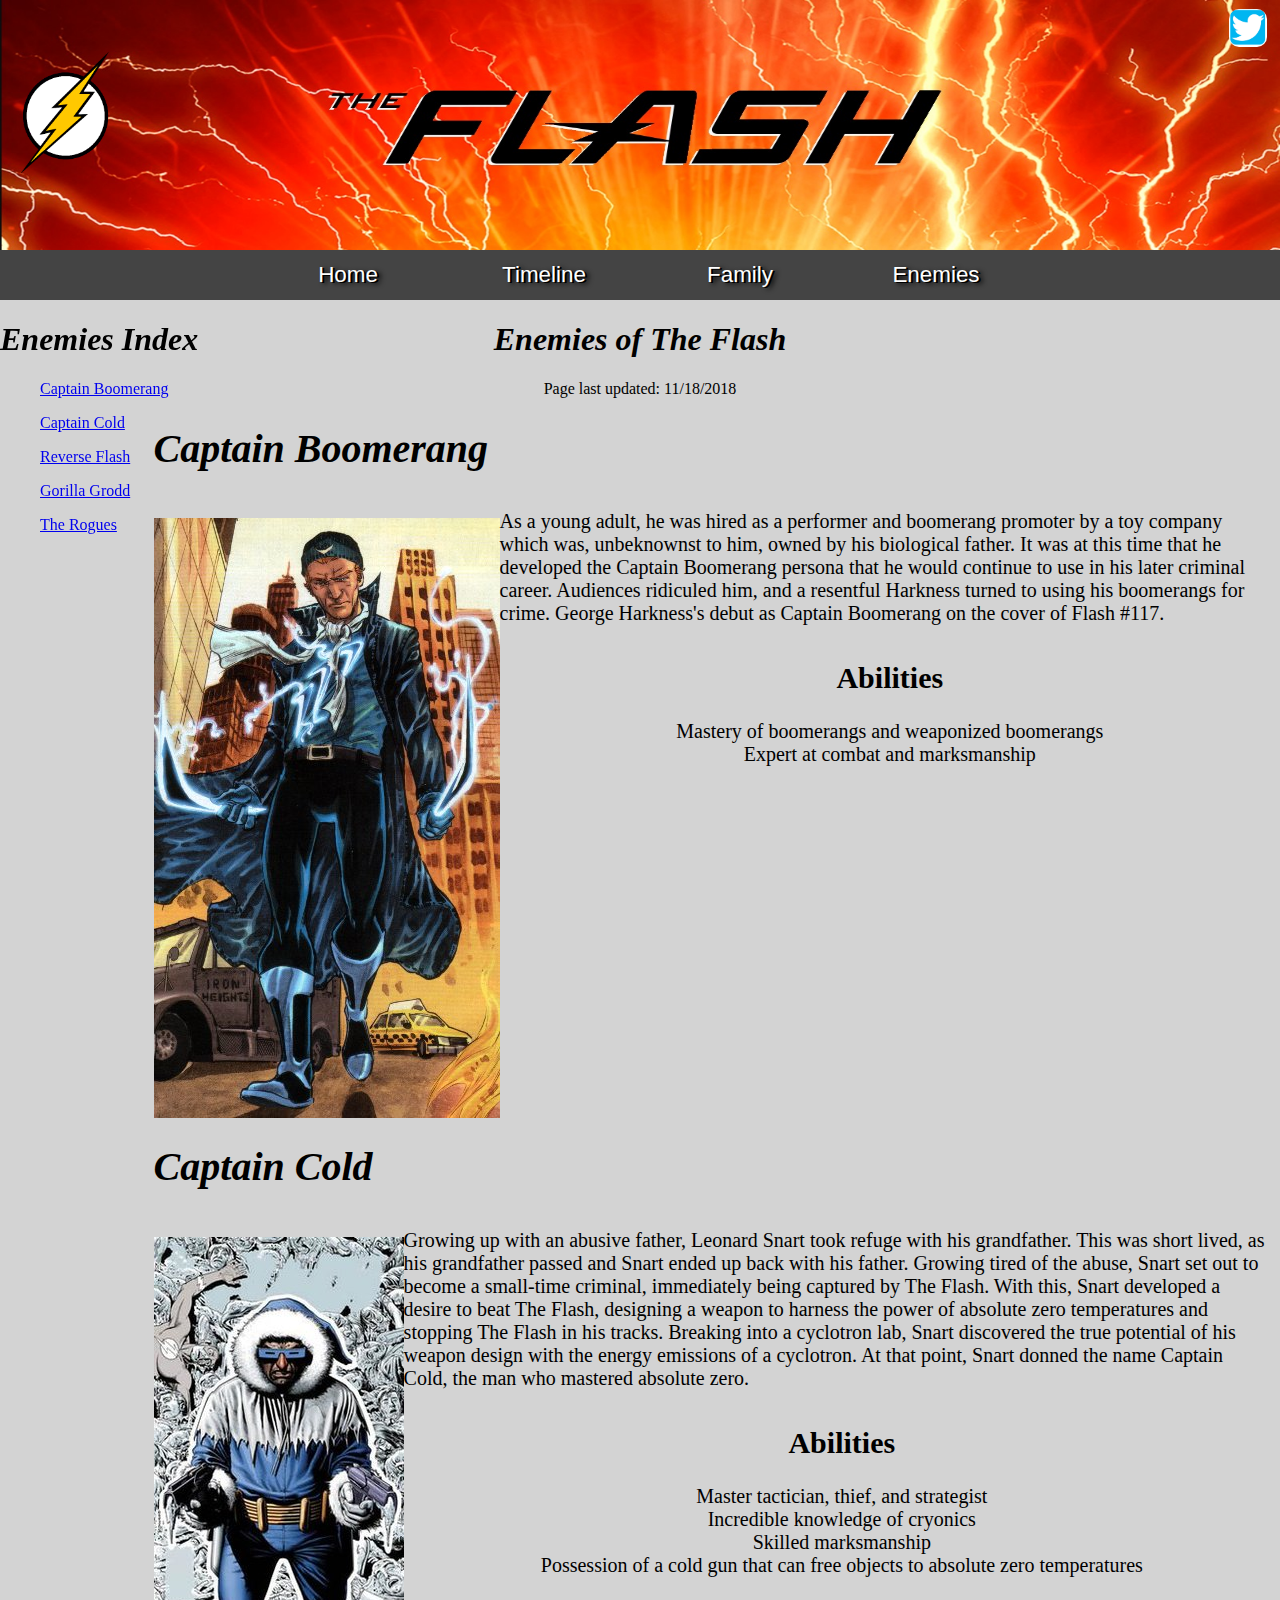
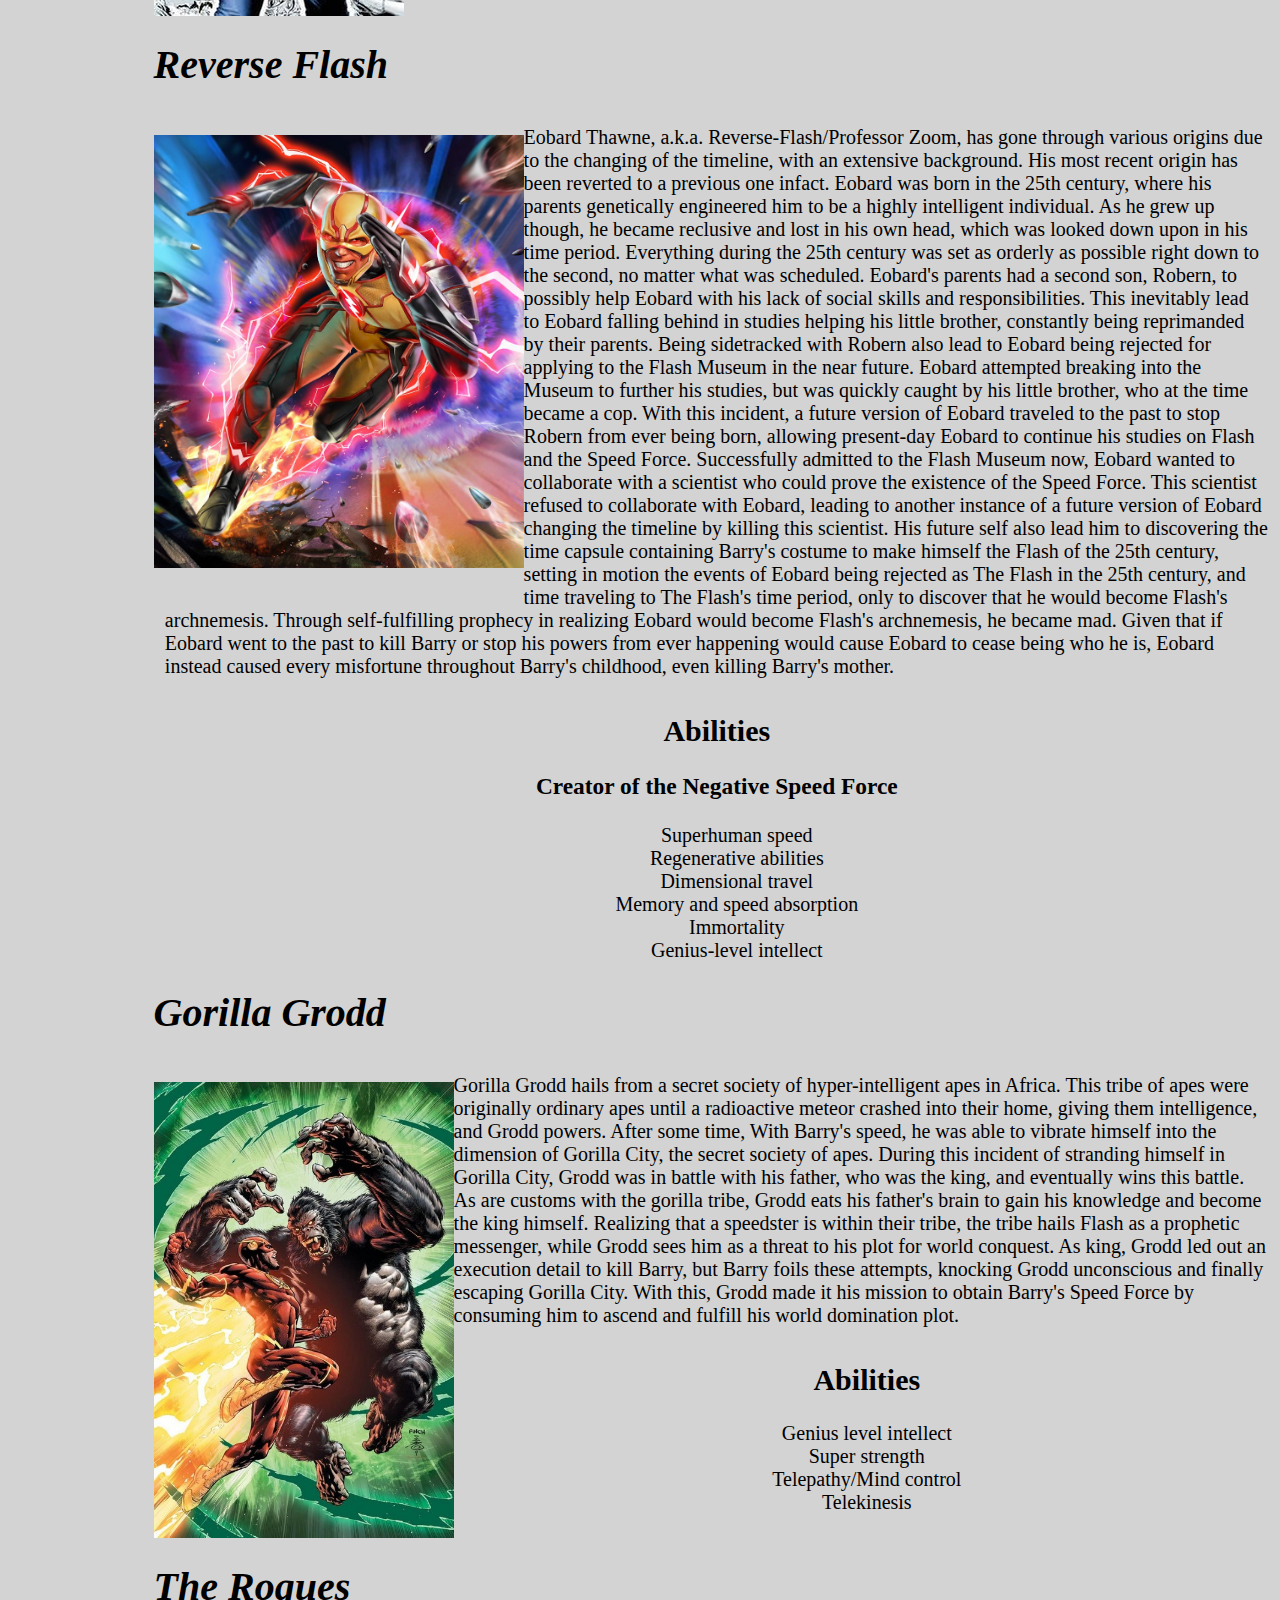
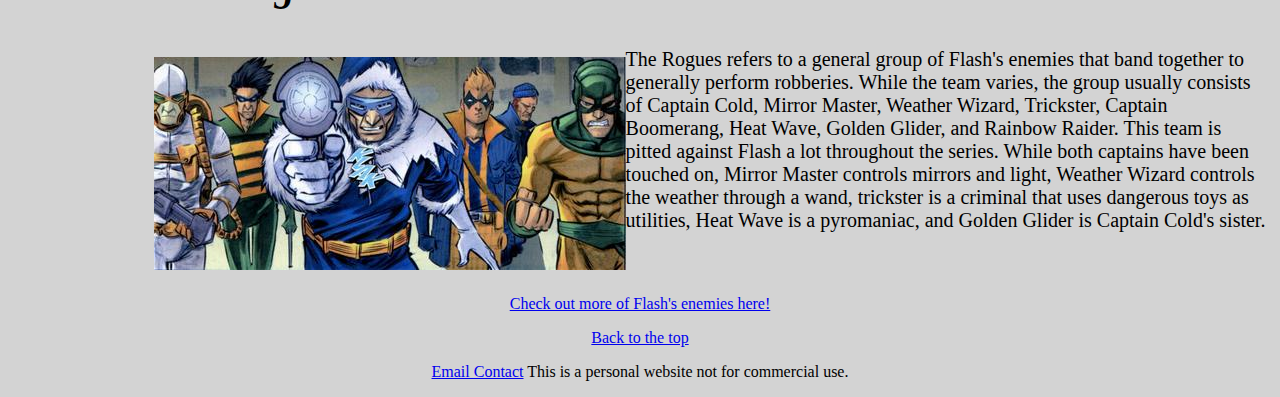
<file: html/flash_enemies.html>
<!DOCTYPE html>
<html>

<head>
<meta charset="utf-8"/>
<meta name="viewport" content="width=device-width, initial-scale=1" />
<title>Enemies of The Flash!</title>
<link href="../css/enemy_styles.css" rel="stylesheet" />
</head>

<body>
	<header>
		<img src="../images/flashbannerbest.jpg" alt="Flash banner" id="bannerimg" />
		<a href="https://twitter.com/"><img src="../images/twittericon.jpg" alt="Twitter Icon" id="twittericon" /></a>
		<a href="index.html"><img src="../images/flashicon.jpg" alt="Home Icon" id="homeicon" /></a>
		<div class="nav">
			<ul>
				<li><a href="index.html">Home</a>
				<li><a href="timeline.html">Timeline</a>
				<li><a href="flash_family.html">Family</a>
				<li><a href="flash_enemies.html	">Enemies</a>
			</ul>
		</div>
		<nav class="mobileNav">
		<a href="#" id="menuicon"></a>
		<img src="../images/menuicon.jpg" id="mobilepic"/>
			<ul>
				<li><a href="index.html" class="current">Home</a></li>
				<li><a href="timeline.html">Timeline</a></li>
				<li><a href="flash_family.html">Family</a></li>
				<li><a href="flash_enemies.html">Enemies</a></li>
			</ul>
		</nav>
	</header>
	
	<div id="leftside">
		<aside id="indexbar">
			<h1 style="text-align: center;">Enemies Index</h1>
			<ul id="pagenav">
				<li><a href="#boomId">Captain Boomerang</a><p></p>
				<li><a href="#coldId">Captain Cold</a><p></p>
				<li><a href="#reverseId">Reverse Flash</a><p></p>
				<li><a href="#groddId">Gorilla Grodd</a><p></p>
				<li><a href="#roguesId">The Rogues</a><p></p>
		</aside>
	</div>
	<h1 style="text-align: center;">Enemies of The Flash</h1>
	<p style="text-align: center;">Page last updated: 11/18/2018</p>
	
	<article id="boomerang">
		<h1><a id="boomId">Captain Boomerang</a></h1>
		<div>
		<p style="float: left;"><img src="../images/captainboomerang.jpg" rel="boomerangpic" id="boomerangpic1"/></p>
		<p style="padding: 1%;">As a young adult, he was hired as a performer and boomerang promoter 
		by a toy company which was, unbeknownst to him, owned by his biological father. 
		It was at this time that he developed the Captain Boomerang persona that he would 
		continue to use in his later criminal career. Audiences ridiculed him, and a resentful 
		Harkness turned to using his boomerangs for crime. 
		George Harkness's debut as Captain Boomerang on the cover of Flash #117.</p>
		<h2 style="text-align: center;">Abilities</h2>
		<ul style="text-align: center;">
			<li>Mastery of boomerangs and weaponized boomerangs
			<li>Expert at combat and marksmanship
		</div>
	</article>
	
	<article id="cold">
		<div style="clear: left;">
		<h1><a id="coldId">Captain Cold</a></h1>
		<p style="float: left;"><img src="../images/captaincold.jpg" rel="coldpic" id="coldpic1" /></p>
		<p style="padding: 1%;">Growing up with an abusive father, Leonard Snart took refuge with his grandfather. This was 
		short lived, as his grandfather passed and Snart ended up back with his father. Growing tired of
		the abuse, Snart set out to become a small-time criminal, immediately being captured by The Flash.
		With this, Snart developed a desire to beat The Flash, designing a weapon to harness the power of 
		absolute zero temperatures and stopping The Flash in his tracks. Breaking into a cyclotron lab,
		Snart discovered the true potential of his weapon design with the energy emissions of a cyclotron.
		At that point, Snart donned the name Captain Cold, the man who mastered absolute zero.</p>
		<h2 style="text-align: center;">Abilities</h2>
		<ul style="text-align: center;">
			<li>Master tactician, thief, and strategist
			<li>Incredible knowledge of cryonics
			<li>Skilled marksmanship
			<li>Possession of a cold gun that can free objects to absolute zero temperatures
		</div>
	</article>
	
	<article id="reverse">
		<div style="clear: left;">
		<h1><a id="reverseId">Reverse Flash</a></h1>
		<p style="float: left;"><img src="../images/reverseflash.jpg" rel="reversepic" id="reversepic1" style="width: 370px; height: auto;" /></p>
		<p style="padding: 1%;">Eobard Thawne, a.k.a. Reverse-Flash/Professor Zoom, has gone through various origins
		due to the changing of the timeline, with an extensive background. His most recent origin has been reverted to a previous
		one infact. Eobard was born in the 25th century, where his parents genetically engineered him 
		to be a highly intelligent individual. As he grew up though, he became reclusive and lost in 
		his own head, which was looked down upon in his time period. Everything during the 25th century 
		was set as orderly as possible right down to the second, no matter what was scheduled. Eobard's
		parents had a second son, Robern, to possibly help Eobard with his lack of social skills and 
		responsibilities. This inevitably lead to Eobard falling behind in studies helping his little
		brother, constantly being reprimanded by their parents. Being sidetracked with Robern also lead
		to Eobard being rejected for applying to the Flash Museum in the near future. Eobard attempted breaking
		into the Museum to further his studies, but was quickly caught by his little brother, who at the
		time became a cop. With this incident, a future version of Eobard traveled to the past to stop
		Robern from ever being born, allowing present-day Eobard to continue his studies on Flash and 
		the Speed Force. Successfully admitted to the Flash Museum now, Eobard wanted to collaborate with
		a scientist who could prove the existence of the Speed Force. This scientist refused to collaborate
		with Eobard, leading to another instance of a future version of Eobard changing the timeline by
		killing this scientist. His future self also lead him to discovering the time capsule containing Barry's
		costume to make himself the Flash of the 25th century, setting in motion the events of Eobard being
		rejected as The Flash in the 25th century, and time traveling to The Flash's time period, only to 
		discover that he would become Flash's archnemesis. Through self-fulfilling prophecy in realizing
		Eobard would become Flash's archnemesis, he became mad. Given that if Eobard went to the past to 
		kill Barry or stop his powers from ever happening would cause Eobard to cease being who he is, Eobard
		instead caused every misfortune throughout Barry's childhood, even killing Barry's mother.</p>
		<h2 style="text-align: center;">Abilities</h2>
		<h3 style="text-align: center;">Creator of the Negative Speed Force</h3>
		<ul style="text-align: center;">
			<li>Superhuman speed
			<li>Regenerative abilities
			<li>Dimensional travel
			<li>Memory and speed absorption
			<li>Immortality
			<li>Genius-level intellect
		</div>
	</article>
	
	<article id="grodd">
		<div style="clear: left;">
		<h1><a id="groddId">Gorilla Grodd</a></h1>
		<p style="float: left;"><img src="../images/gorillagrodd.jpg" rel="groddpic" id="groddpic1" style="width: 300px; height: auto;" /></p>
		<p style="padding:1%;">Gorilla Grodd hails from a secret society of hyper-intelligent apes in Africa.
		This tribe of apes were originally ordinary apes until a radioactive meteor crashed
		into their home, giving them intelligence, and Grodd powers. After some time, With Barry's 
		speed, he was able to vibrate himself into the dimension of Gorilla City, the secret society of 
		apes. During this incident of stranding himself in Gorilla City, Grodd was in battle with his
		father, who was the king, and eventually wins this battle. As are customs with the gorilla tribe,
		Grodd eats his father's brain to gain his knowledge and become the king himself. Realizing that
		a speedster is within their tribe, the tribe hails Flash as a prophetic messenger, while Grodd
		sees him as a threat to his plot for world conquest. As king, Grodd led out an execution detail
		to kill Barry, but Barry foils these attempts, knocking Grodd unconscious and finally escaping
		Gorilla City. With this, Grodd made it his mission to obtain Barry's Speed Force by consuming him
		to ascend and fulfill his world domination plot.</p>
		<h2 style="text-align: center;">Abilities</h2>
		<ul style="text-align: center;">
			<li>Genius level intellect
			<li>Super strength
			<li>Telepathy/Mind control
			<li>Telekinesis
		</div>
	</article>
	
	<article id="rogues">
		<div style="clear: left;">
		<h1><a id="roguesId">The Rogues</a></h1>
		<p style="float: left;"><img src="../images/rogues.jpg" rel="roguespic" id="roguespic1"/></p>
		<p style="padding: 1%;">The Rogues refers to a general group of Flash's enemies that band together
		to generally perform robberies. While the team varies, the group usually consists of Captain Cold,
		Mirror Master, Weather Wizard, Trickster, Captain Boomerang, Heat Wave, Golden Glider, and Rainbow Raider.
		This team is pitted against Flash a lot throughout the series. While both captains have been touched on,
		Mirror Master controls mirrors and light, Weather Wizard controls the weather through a wand, trickster is
		a criminal that uses dangerous toys as utilities, Heat Wave is a pyromaniac, and Golden Glider is Captain
		Cold's sister.</p>
		</div>
	</article>
	<div style="clear: left;">
	<p align="center"><a href="https://en.wikipedia.org/wiki/List_of_Flash_enemies">Check out more of Flash's enemies here!</a></p>
	</div>
		</div>
	</body>
	<footer>
	<p style="text-align: center;"><a href="flash_enemies.html" id="top" >Back to the top</a></p>
	<p style="text-align: center;"><a href="mailto:email@example.com">Email Contact</a>
	This is a personal website not for commercial use.</p>
	</footer>
	</html>
</file>
<file: css/enemy_styles.css>
@charset "utf-8";

a:active { 
    background-color: yellow;
}

body {
	margin: 0;
	padding: 0;
	background-color: rgb(211,211,211);
}


header img#twittericon {
	display: block;
	position: absolute;
	top: 1%;
	right: 1%;
	max-width: 3%;
	border-radius: 10px;
}



header img#bannerimg {
	display: block;
	width: 100%;
	max-height: 250px;
}

header img#homeicon {
	display:block;
	position: absolute;
	top: 50px;
	left: 0px;
	max-width: 10%;
}

header img#flashname {
	display: block;
	position: absolute;
	top: 0px;
	right: 350px;
	padding: 50px;
}


.nav ul {
  background-color: #444;
  text-align: center;
  padding: 0;
  margin: 0;
}
.nav li, .mobileNav li {
  font-family: 'Oswald', sans-serif;
  font-size: 1.2em;
  line-height: 40px;
  height: 40px;
  border-bottom: 1px solid #888;
}
 
.nav a, .mobileNav a {
  text-decoration: none;
  color: #fff;
  display: block;
  transition: .3s background-color;
}
 
.nav a:hover, .mobileNav a:hover {
  background-color: #005f5f;
}
 
.nav a.active, .mobileNav a.active {
  background-color: #fff;
  color: #444;
  cursor: default;
}

div#container {
	float: right;
	width: auto;
	border: 1px solid red;
    background: blue;

}

div#leftside {
	height: 100%;
	position: fixed;
	z-index: 0;
	float: left;
}

article {
	margin-left: 12%;
}

article {
	font-size: 20px;
}

ul > li {
	list-style-type: none;
}

h1 {
	font-style: oblique;
}


@media only screen and (min-width: 641px) {
  .nav li {
    width: 200px;
	text-shadow: black 2px 1px 0px, black 4px 2px 5px;  
    border-bottom: none;
    height: 50px;
    line-height: 50px;
    font-size: 1.4em;
  }
 
  .nav li {
    display: inline-block;
    margin-right: -4px;
  }
  
  .mobileNav {
	display: none;
}
}

@media only screen and (max-width: 640px) {
	header > img#bannerimg, header a> img#homeicon, header a> img#twittericon {
		display: none;
	}
	
	.nav {
		display: none;
	}

	
	ul {
		list-style-type: none;
	}
	
	div#leftside {
		display: none;
	}
	
	/* RESIZE IMAGES */
	img#roguespic1 {
		width: 100%;
	}
	
	img#groddpic1 {
		display: none;
	}
	
	img#reversepic1 {
		display: none;
	}
	
	img#boomerangpic1 {
		width: 100%;
	}
	
		
	/* Make a hamburger */

	
	#menuicon {
		display: inline-block;
	}
	
	#mobilepic {
		float: left;
		width: 45px;
		height: auto;
	}
	
	nav ul, nav:active ul {
		display: none;
		
		position: absolute;
		padding: 20px;
		background: #444;
		border: 5px solid #444;
		left: 0px;
		top: 29px;
		width: 85%;
		border-radius: 4px 0 4px 4px;
	}
	
	nav li {
		text-align: center;
		width: 100%;
		padding: 10px 0;
		margin: 0;
	}
	
	nav:hover ul {
		display: block;
	}
	
	.mobileNav {
		background: grey;
		height: 45px;
	}
}
</file>
